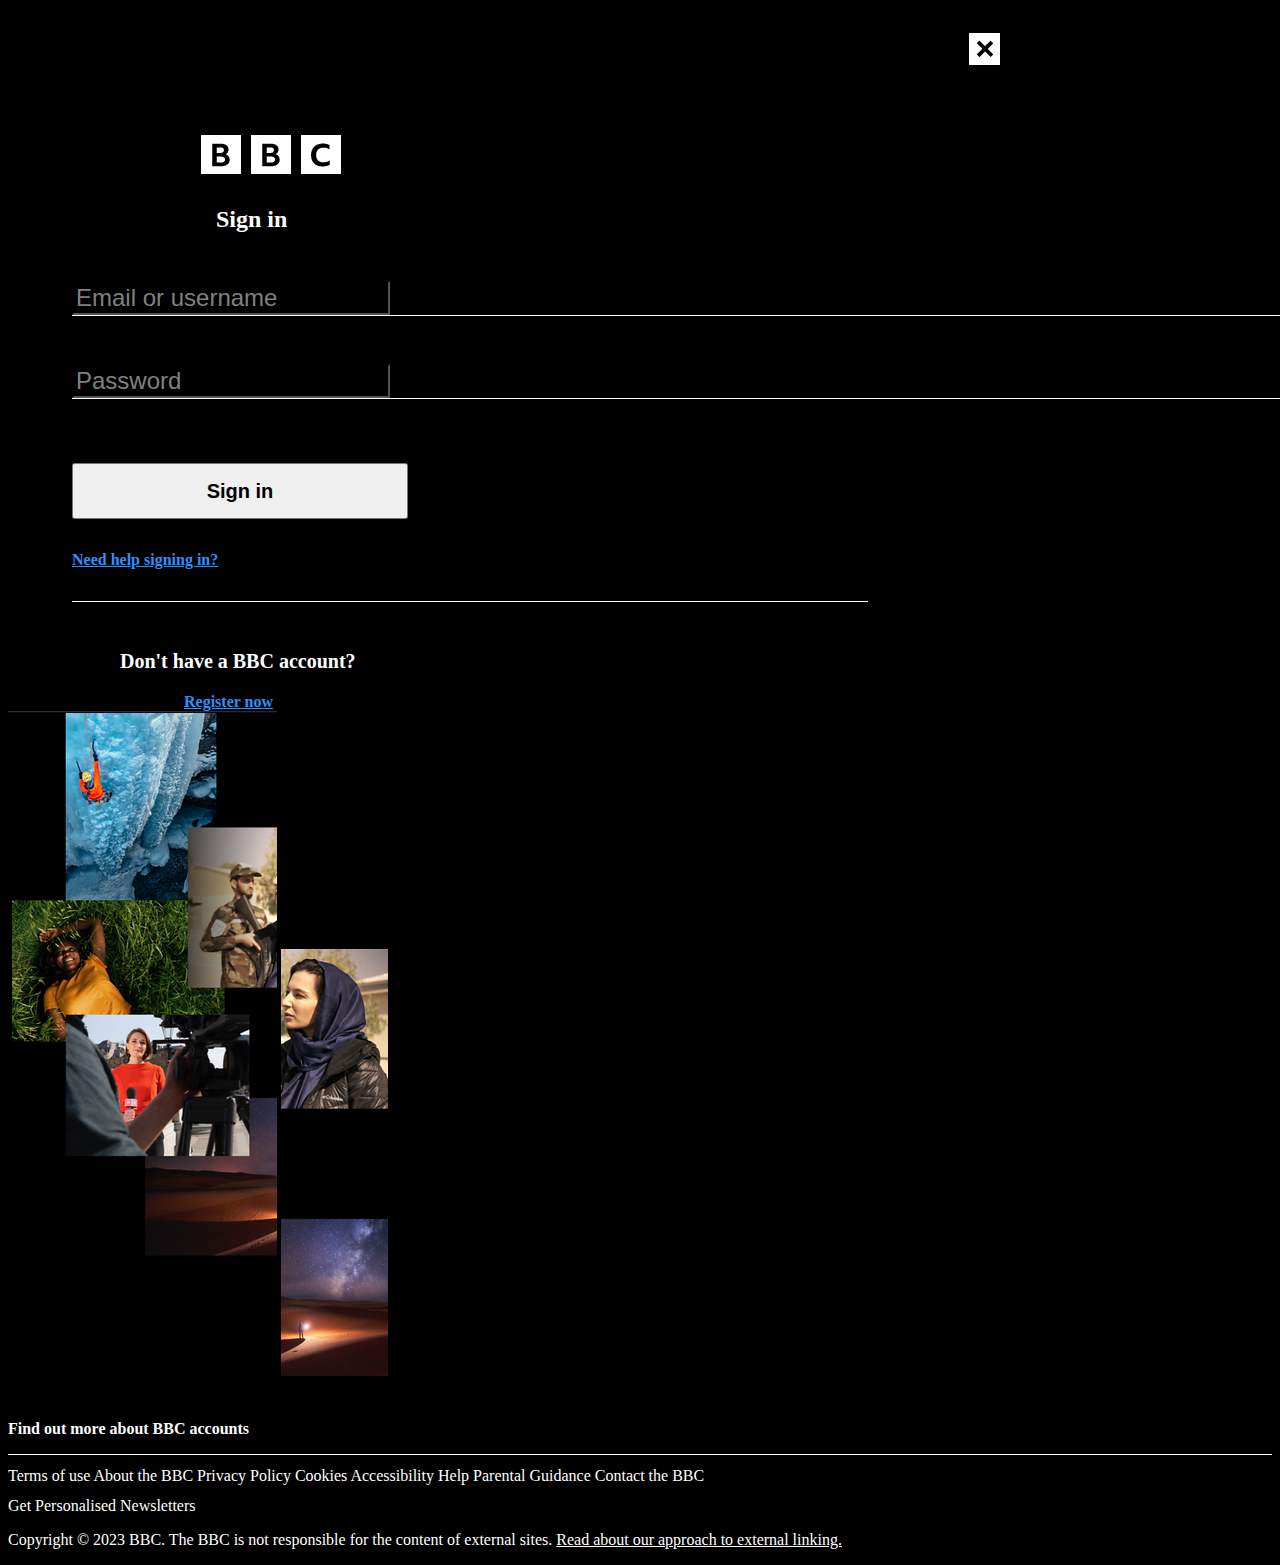
<file: Index.html>
<!doctype html>
<html lang="en">

<head>

    <meta charset="utf-8">
    <meta name="viewport" content="width=device-width, initial-scale=1">

    <link href="https://cdn.jsdelivr.net/npm/bootstrap@5.3.1/dist/css/bootstrap.min.css" rel="stylesheet"
        integrity="sha384-4bw+/aepP/YC94hEpVNVgiZdgIC5+VKNBQNGCHeKRQN+PtmoHDEXuppvnDJzQIu9" crossorigin="anonymous">
    <script src="https://cdn.jsdelivr.net/npm/@popperjs/core@2.11.8/dist/umd/popper.min.js"
        integrity="sha384-I7E8VVD/ismYTF4hNIPjVp/Zjvgyol6VFvRkX/vR+Vc4jQkC+hVqc2pM8ODewa9r"
        crossorigin="anonymous"></script>
    <script src="https://cdn.jsdelivr.net/npm/bootstrap@5.3.1/dist/js/bootstrap.min.js"
        integrity="sha384-Rx+T1VzGupg4BHQYs2gCW9It+akI2MM/mndMCy36UVfodzcJcF0GGLxZIzObiEfa"
        crossorigin="anonymous"></script>
    <link rel="stylesheet" href="https://cdnjs.cloudflare.com/ajax/libs/font-awesome/4.7.0/css/font-awesome.min.css">
    <link rel="stylesheet" href="Index.css">

    <title>BBC - Sign in</title>
    <link rel="icon" type="image/png" href="/Images/SignIn/BBC_Icon.png" alt="Favicon Icon of the BBC Logo.">

</head>

<body>

    <div class="container">
        
        <div class="close-container">
            <a class="closes-login-page" href="MainPage.html">
                <img src="/Images/SignIn/Close_Symbol.png" alt="Close Symbol.">
            </a>
        </div>

        <div class="row">
            <div class="col">
                <h1>
                    <div class="bbc-logo-container">
                        <a class="bbc-logo" href="BBCWebpage.html">
                            <img src="/Images/BBC_Icon.png" alt="BBC Logo.">
                        </a>
                    </div>
                </h1>

                <h2>Sign in</h2>

                <form>
                    <div class="form-group">
                        <input type="email" class="form-control" id="email-input" aria-describedby="Email input."
                            placeholder="Email or username">
                        <div class="line-under-input"></div>
                    </div>
                    <div class="form-group">
                        <input type="password" class="form-control" id="password-input" placeholder="Password">
                        <div class="line-under-input"></div>
                    </div>

                    <button type="submit" class="btn btn-primary" id="sign-in-button">Sign in</button>
                </form>

                <u class="underline"> <a class="help-signing-in" href="HelpSigningIn.html">Need help signing in?</a></u>
                <div class="line-under-help-signing-in"></div>

                <p class="do-not-have-bbc-account">Don't have a BBC account?</p>
                <u class="underline"><a class="register-now" href="RegisterNow.html">Register now</a></u>
            </div>

            <div class="col" id="random-pictures">
                <img class="left-half-of-picture" src="/Images/SignIn/Pictures_Part_1.png"
                    alt="Picturs of various people and places.">
                <img class="right-half-of-picture" src="/Images/SignIn/Pictures_Part_2.png"
                    alt="Picturs of various people and places.">
            </div>
        </div>

    </div>

    <p class="find-out-more">Find out more about BBC accounts</p>
    <div class="line-under-find-out-more"></div>

    <footer>
        <a href="TermsOfUse.html">Terms of use</a>
        <a href="AboutTheBBC.html">About the BBC</a>
        <a href="PrivacyPolicy.html">Privacy Policy</a>
        <a href="Cookies.html">Cookies</a>
        <a href="AccessibilityHelp.html">Accessibility Help</a>
        <a href="ParentalGuidance.html">Parental Guidance</a>
        <a href="ContactTheBBC.html">Contact the BBC</a>

        <a class="get-personalised-newsletters" href="GetPersonalisedNewsletters.html">Get Personalised Newsletters</a>
        <p clas="copyright">Copyright © 2023 BBC. The BBC is not responsible for the content of external sites. <u>Read
                about our
                approach to external linking.</u></p>
    </footer>

    <script src="https://cdn.jsdelivr.net/npm/bootstrap@5.3.1/dist/js/bootstrap.bundle.min.js"
        integrity="sha384-HwwvtgBNo3bZJJLYd8oVXjrBZt8cqVSpeBNS5n7C8IVInixGAoxmnlMuBnhbgrkm"
        crossorigin="anonymous"></script>
</body>

</html>
</file>
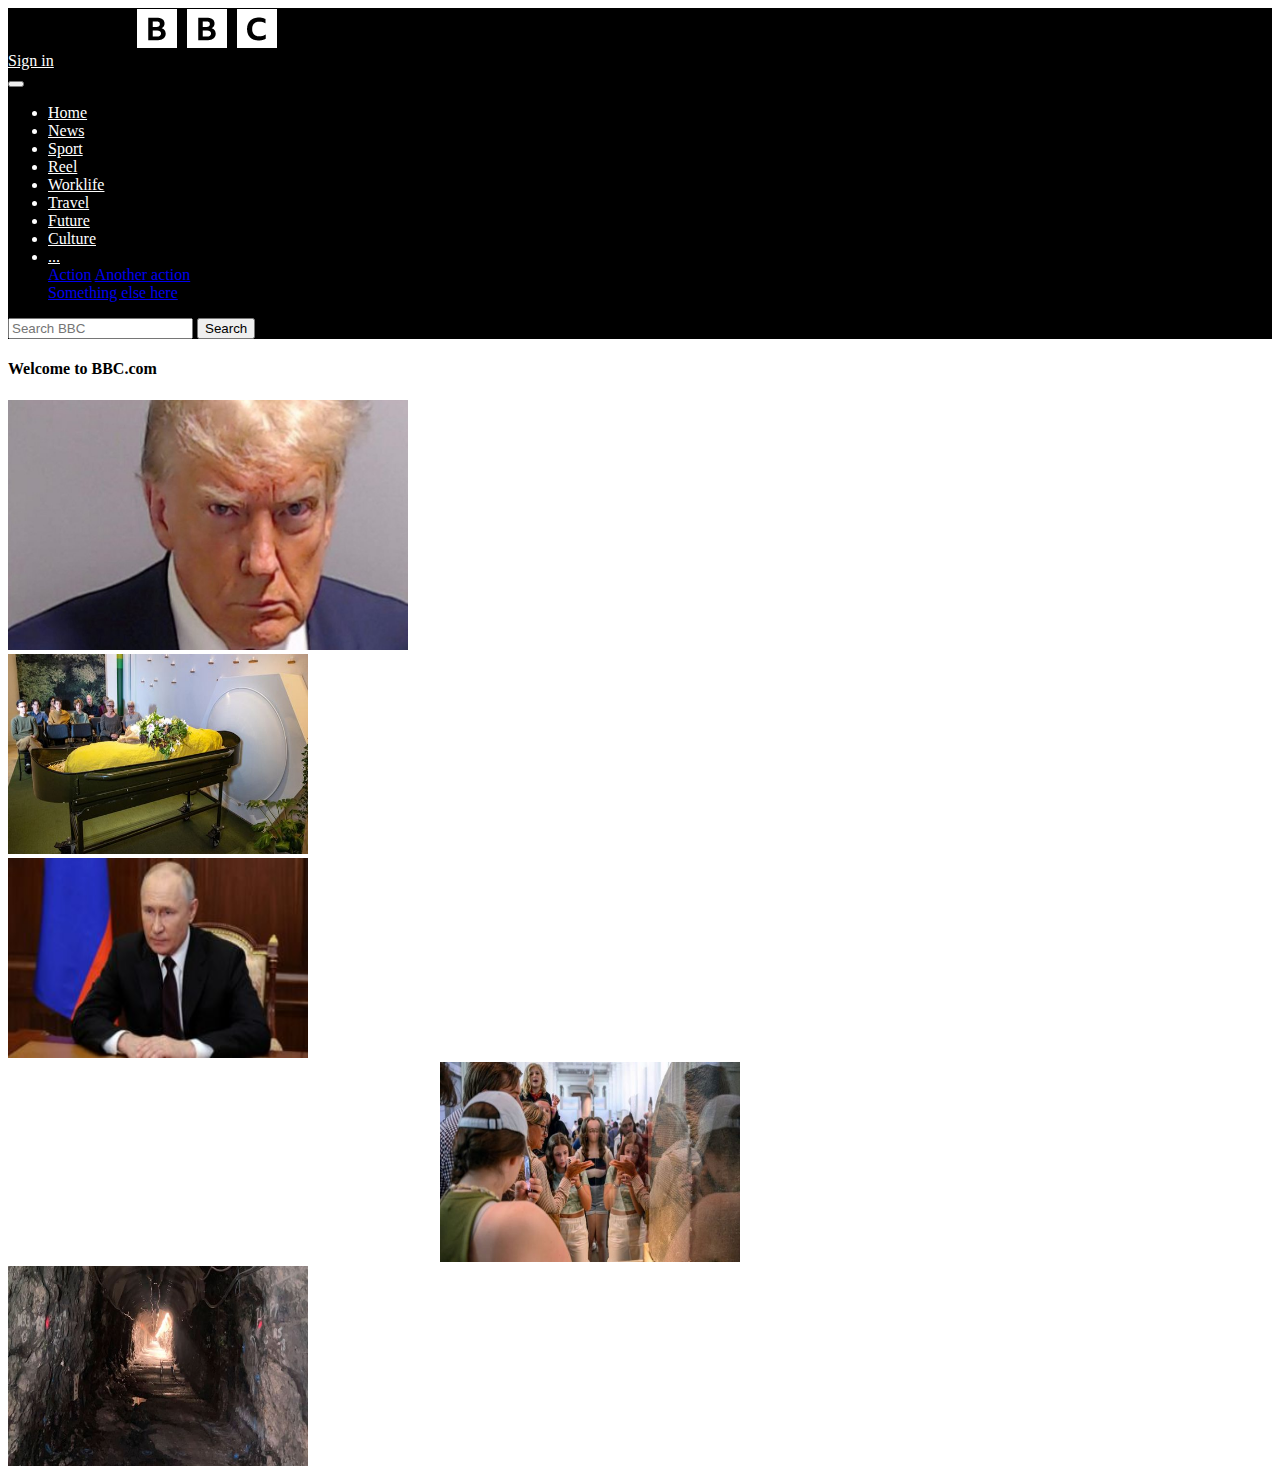
<file: MainPage.html>
<!doctype html>
<html lang="en">

<head>
    <meta charset="utf-8">
    <meta name="viewport" content="width=device-width, initial-scale=1">

    <link href="https://cdn.jsdelivr.net/npm/bootstrap@5.3.1/dist/css/bootstrap.min.css" rel="stylesheet"
        integrity="sha384-4bw+/aepP/YC94hEpVNVgiZdgIC5+VKNBQNGCHeKRQN+PtmoHDEXuppvnDJzQIu9" crossorigin="anonymous">
    <script src="https://cdn.jsdelivr.net/npm/@popperjs/core@2.11.8/dist/umd/popper.min.js"
        integrity="sha384-I7E8VVD/ismYTF4hNIPjVp/Zjvgyol6VFvRkX/vR+Vc4jQkC+hVqc2pM8ODewa9r"
        crossorigin="anonymous"></script>
    <script src="https://cdn.jsdelivr.net/npm/bootstrap@5.3.1/dist/js/bootstrap.min.js"
        integrity="sha384-Rx+T1VzGupg4BHQYs2gCW9It+akI2MM/mndMCy36UVfodzcJcF0GGLxZIzObiEfa"
        crossorigin="anonymous"></script>
    <link rel="stylesheet" href="https://cdnjs.cloudflare.com/ajax/libs/font-awesome/4.7.0/css/font-awesome.min.css">

    <link rel="stylesheet" href="MainPage.css">

    <title>BBC - Homepage</title>

    <link rel="icon" type="image/png" href="/Images/BBC_Icon.png" alt="Favicon Icon of the BBC Logo.">
</head>

<body>

    <nav class="navbar navbar-expand-lg">

        <div class="bbc-logo-container">
            <a class="bbc-logo" href="MainPage.html">
                <img src="/Images/BBC_Icon.png" alt="BBC Logo.">
            </a>
        </div>

        <li class="nav-item">
            <a class="nav-link " href="#">Sign in</a>
        </li>

        <button class="navbar-toggler" type="button" data-toggle="collapse" data-target="#navbarSupportedContent"
            aria-controls="navbarSupportedContent" aria-expanded="false" aria-label="Toggle navigation">
            <span class="navbar-toggler-icon"></span>
        </button>

        <div class="collapse navbar-collapse" id="navbarSupportedContent">
            <ul class="navbar-nav mr-auto">
                <li class="nav-item active">
                    <a class="nav-link" href="#">Home <span class="sr-only">(current)</span></a>
                </li>
                <li class="nav-item">
                    <a class="nav-link" href="#">News</a>
                </li>

                <li class="nav-item">
                    <a class="nav-link " href="#">Sport</a>
                </li>

                <li class="nav-item">
                    <a class="nav-link " href="#">Reel</a>
                </li>
                <li class="nav-item">
                    <a class="nav-link " href="#">Worklife</a>
                </li>

                <li class="nav-item">
                    <a class="nav-link " href="#">Travel</a>
                </li>

                <li class="nav-item">
                    <a class="nav-link " href="#">Future</a>
                </li>

                <li class="nav-item">
                    <a class="nav-link " href="#">Culture</a>
                </li>


                <li class="nav-item dropdown">
                    <a class="nav-link dropdown-toggle" href="#" id="navbarDropdown" role="button"
                        data-toggle="dropdown" aria-haspopup="true" aria-expanded="false">
                        ...
                    </a>

                    <div class="dropdown-menu" aria-labelledby="navbarDropdown">
                        <a class="dropdown-item" href="#">Action</a>
                        <a class="dropdown-item" href="#">Another action</a>
                        <div class="dropdown-divider"></div>
                        <a class="dropdown-item" href="#">Something else here</a>
                    </div>
                </li>

            </ul>

            <form class="form-inline my-2 my-lg-0">
                <input class="form-control mr-sm-2" type="search" placeholder="Search BBC" aria-label="Search BBC">
                <button class="btn btn-outline-success my-2 my-sm-0" type="submit">Search</button>
            </form>
        </div>
    </nav>

    <div class="container">

        <h4>Welcome to BBC.com</h4>

        <div class="row">
            <div class="col-4">
                <img src="/Images/Homepage/Trump.jpg" alt="Grumpy looking Trump." width="400px" height="250px">
            </div>
            <div class="col-4">
                <img src="/Images/Homepage/GreenFuneral.jpg" alt="What is the greenest funeral option?" width="300px" height="200px">
            </div>
            <div class="col-4">
                <img src="/Images/Homepage/Putin.jpg" alt="Mercenaries must swear allegiance to Russia - Putin" width="300px" height="200px">
            </div>
        </div>
        <div class="row" id="button-pictures">
            <div class="col-4" id="left-picture">
                <img src="/Images/Homepage/Museum.jpg" alt="British Museum recovers some of 2,000 stolen items" width="300px" height="200px">
            </div>
            <div class="col-4" id="right-picture">
                <img src="/Images/Homepage/NuclearWaste.jpg" alt="A 100,000-year tomb for nuclear waste" width="300px" height="200px">
            </div>
        </div>
    </div>
</body>

</html>
</file>
<file: Index.css>
body {
    background-color: black;
    color: white;
}

.close-container {
    margin-left: 60rem;
    margin-top: 2rem;
}

h1 {
    margin-left: 12rem;
    margin-top: 4rem;
}

h2 {
    margin-left: 13rem;
    margin-top: 1.5rem;
    font-weight: bold;
}

.form-group {
    margin: 3rem 15rem 0rem 4rem;
}

.form-control {
    font-size: 1.5rem;
}

#email-input {
    background-color: black;
    border-color: black;
    color: white;
}

#email-input::placeholder {
    color: gray;
}


#password-input {
    background-color: black;
    border-color: black;
    color: white;

}

#password-input::placeholder {
    color: gray;
}

.line-under-input {
    border-bottom: 0.1rem solid white;
    width: 140%;
}

#sign-in-button {
    margin-top: 4rem;
    margin-left: 4rem;
    margin-bottom: 2rem;
    width: 21rem;
    height: 3.5rem;
    font-weight: bold;
    font-size: 1.25rem;
}

footer {}



.help-signing-in {
    margin-left: 4rem;
    font-weight: bold;

}

.line-under-help-signing-in {
    border-bottom: 0.1rem solid white;
    margin-top: 2rem;
    margin-left: 4rem;
    width: 63%;
}

.help-signing-in:link,
.register-now {
    text-decoration: solid;
    color: rgb(46, 143, 255);

}

.do-not-have-bbc-account {
    margin-left: 7rem;
    margin-top: 3rem;
    font-size: 1.25rem;
    font-weight: bold;
}

.register-now {
    color: rgb(46, 143, 255);
    margin-left: 11rem;
    font-weight: bold;
}

.underline {
    color: rgb(46, 143, 255);
}

.right-half-of-picture {
    margin-bottom: -7.5rem;
}


.find-out-more {
    margin-top: 10rem;
    font-weight: bold;
}

.line-under-find-out-more {
    border-bottom: 0.1rem solid white;
    /* Adding the bottom line */
    margin-bottom: 0.75rem;
}

a {
    color: white;
    /* Is only meant for Terms of use stuff. */
    justify-content: space-evenly;
}

a:link {
    text-decoration: none;
    /* Removes the underline from the Terms of use stuff. */
}

.get-personalised-newsletters {
    display: flex;
    justify-content: start;
    margin-top: 0.75rem;
    margin-bottom: 0.75rem;
}
</file>
<file: MainPage.css>
.navbar {
    list-style: none;
    background-color: black;
    color: white;
}

.nav-link {
    color: white;
}

.nav-link:hover {
    color: white;
    border-bottom: 0.1rem solid white;
}

h4{
    font-weight: bold;
}

#left-picture {
    margin-left: 27rem;
}

.bbc-logo {
    margin-right: 2rem;
    margin-left: 8rem;
}
</file>
